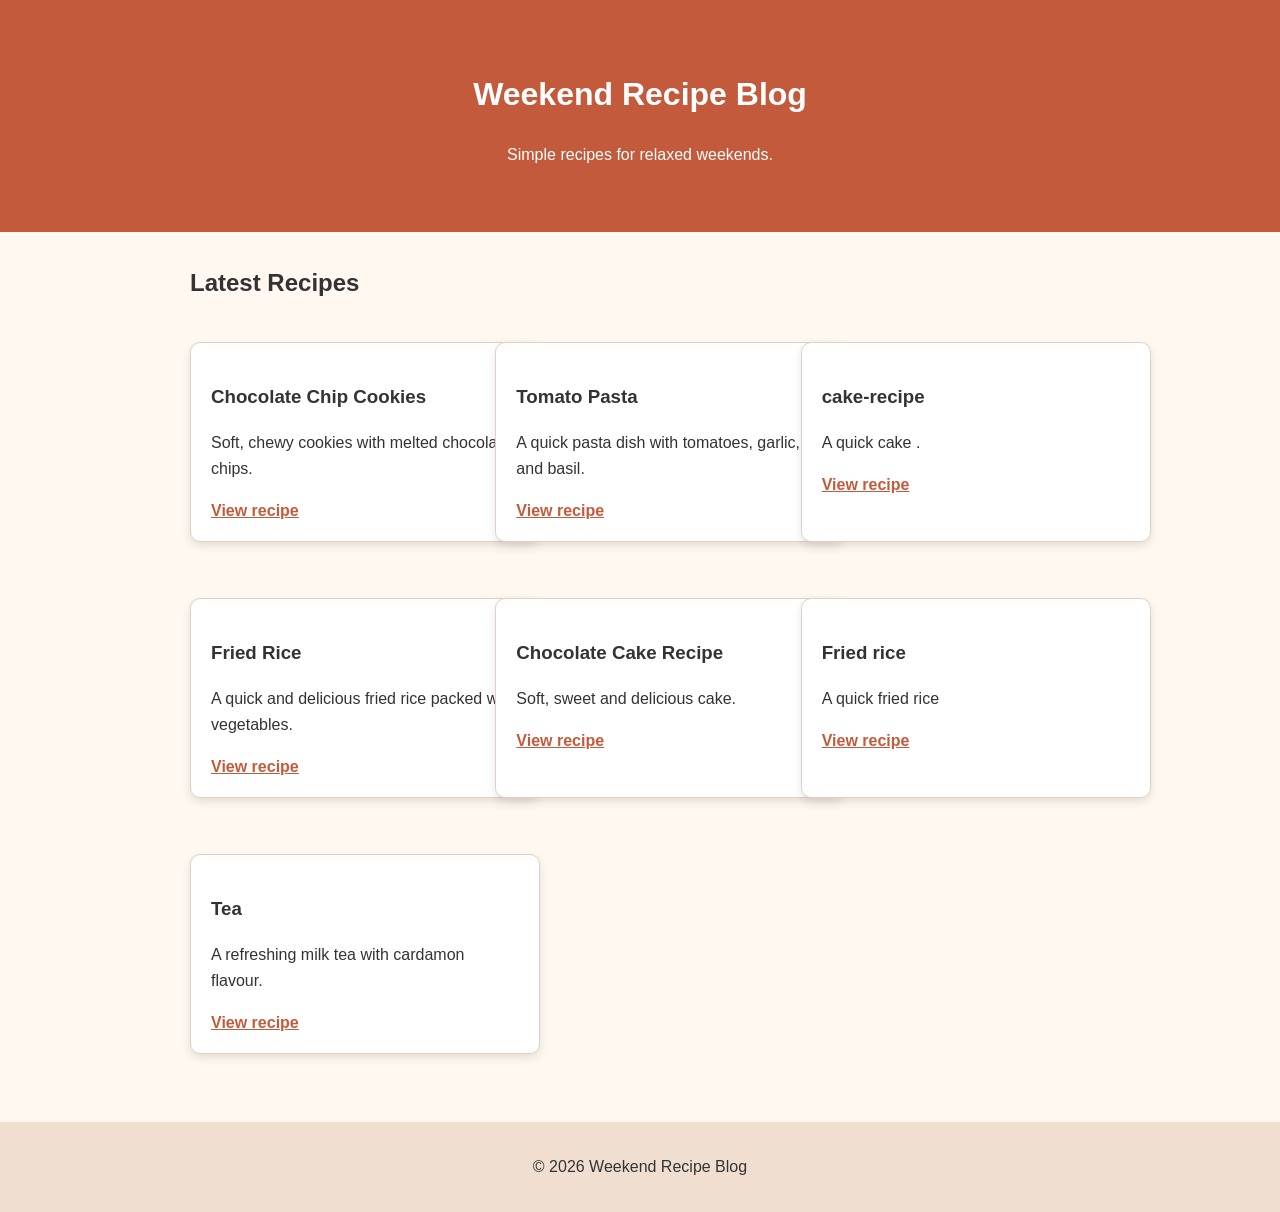
<file: index.html>
<!DOCTYPE html>
<html lang="en">
<head>
  <meta charset="UTF-8">
  <meta name="viewport" content="width=device-width, initial-scale=1.0">
  <title>Weekend Recipe Blog</title>
  <link rel="stylesheet" href="styles.css">
</head>
<body>
  <header>
    <h1>Weekend Recipe Blog</h1>
    <p>Simple recipes for relaxed weekends.</p>
  </header>

  <main>
    <h2>Latest Recipes</h2>

    <section class="recipe-list">
      <article class="recipe-card">
        <h3>Chocolate Chip Cookies</h3>
        <p>Soft, chewy cookies with melted chocolate chips.</p>
        <a href="recipes/chocolate-chip-cookies.html">View recipe</a>
      </article>

      <article class="recipe-card">
        <h3>Tomato Pasta</h3>
        <p>A quick pasta dish with tomatoes, garlic, and basil.</p>
        <a href="recipes/tomato-pasta.html">View recipe</a>
      </article>

      <article class="recipe-card">
        <h3>cake-recipe</h3>
        <p>A quick cake .</p>
        <a href="recipes/cake.html">View recipe</a>
       </article>
       
      <article class="recipe-card">
        <h3>Fried Rice</h3>
        <p>A quick and delicious fried rice packed with vegetables.</p>
        <a href="recipes/fried-rice.html">View recipe</a>
      </article>

     <article class="recipe-card">
        <h3>Chocolate Cake Recipe</h3>
        <p>Soft, sweet and delicious cake.</p>
        <a href="recipes/chocolate-chip-cookies.html">View recipe</a>
      </article>
      </article>
      <article class="recipe-card">
        <h3>Fried rice</h3>
        <p>A quick fried rice</p>
        <a href="recipes/fried-rice.html">View recipe</a>
      </article>


      <article class="recipe-card">
        <h3>Tea</h3>
        <p>A refreshing milk tea with cardamon flavour.</p>
        <a href="recipes/tea.html">View recipe</a>
      </article>
    </section>
  </main>

  <footer>
    <p>&copy; 2026 Weekend Recipe Blog</p>
  </footer>
</body>
</html>
</file>
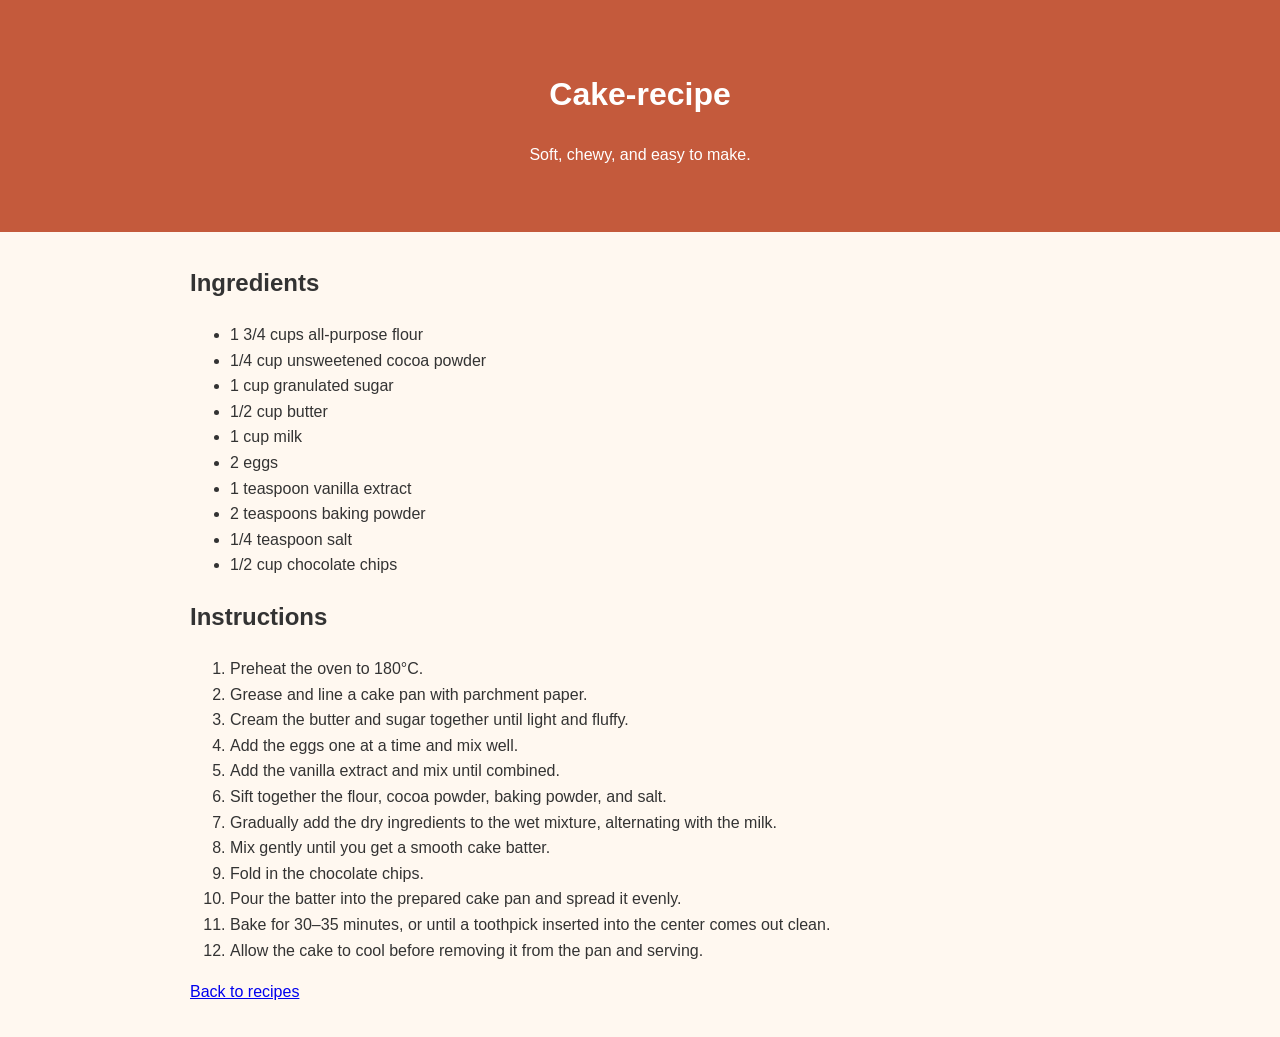
<file: recipes/cake.html>
<!DOCTYPE html>
<html lang="en">
<head>
  <meta charset="UTF-8">
  <meta name="viewport" content="width=device-width, initial-scale=1.0">
  <title>Chocolate Chip Cookies</title>
  <link rel="stylesheet" href="../styles.css">
</head>
<body>
  <header>
    <h1>Cake-recipe</h1>
    <p>Soft, chewy, and easy to make.</p>
  </header>

  <main>
    <h2>Ingredients</h2>

   <ul>
  <li>1 3/4 cups all-purpose flour</li>
  <li>1/4 cup unsweetened cocoa powder</li>
  <li>1 cup granulated sugar</li>
  <li>1/2 cup butter</li>
  <li>1 cup milk</li>
  <li>2 eggs</li>
  <li>1 teaspoon vanilla extract</li>
  <li>2 teaspoons baking powder</li>
  <li>1/4 teaspoon salt</li>
  <li>1/2 cup chocolate chips</li>
</ul>


    <h2>Instructions</h2>
<ol>
  <li>Preheat the oven to 180°C.</li>
  <li>Grease and line a cake pan with parchment paper.</li>
  <li>Cream the butter and sugar together until light and fluffy.</li>
  <li>Add the eggs one at a time and mix well.</li>
  <li>Add the vanilla extract and mix until combined.</li>
  <li>Sift together the flour, cocoa powder, baking powder, and salt.</li>
  <li>Gradually add the dry ingredients to the wet mixture, alternating with the milk.</li>
  <li>Mix gently until you get a smooth cake batter.</li>
  <li>Fold in the chocolate chips.</li>
  <li>Pour the batter into the prepared cake pan and spread it evenly.</li>
  <li>Bake for 30–35 minutes, or until a toothpick inserted into the center comes out clean.</li>
  <li>Allow the cake to cool before removing it from the pan and serving.</li>
</ol>


    <p><a href="../index.html">Back to recipes</a></p>
  </main>
</body>
</html>
</file>
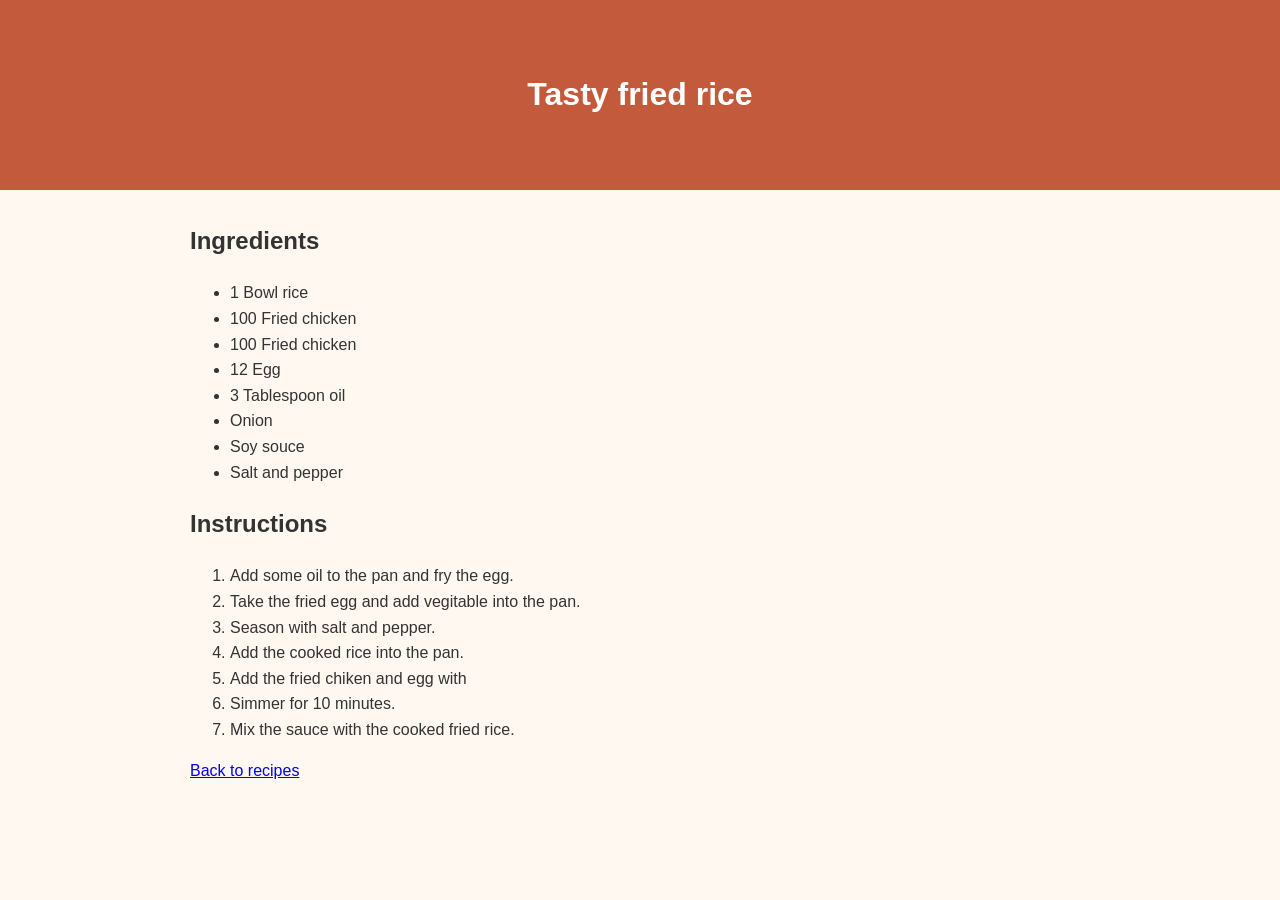
<file: recipes/fried-rice.html>
<!DOCTYPE html>
<html lang="en">
<head>
  <meta charset="UTF-8">
  <meta name="viewport" content="width=device-width, initial-scale=1.0">
  <title>Fried Rice</title>
  <link rel="stylesheet" href="../styles.css">
</head>
<body>
  <header>
    <h1>Tasty fried rice</h1>
    <p></p>
  </header>

  <main>
    <h2>Ingredients</h2>

    <ul>
      <li>1 Bowl rice</li>
      <li>100 Fried chicken</li>
      <li>100 Fried chicken</li>
      <li>12 Egg</li>
      <li>3 Tablespoon oil</li>
      <li>Onion</li>
      <li>Soy souce</li>
      <li>Salt and pepper</li>
    </ul>

    <h2>Instructions</h2>

    <ol>
      <li>Add some oil to the pan and fry the egg.</li>
      <li>Take the fried egg and add vegitable into the pan.</li>
      <li>Season with salt and pepper.</li>
      <li>Add the cooked rice into the pan.</li>
      <li>Add the fried chiken and egg with </li>
      <li>Simmer for 10 minutes.</li>
      <li>Mix the sauce with the cooked fried rice.</li>
    </ol>

    <p><a href="../index.html">Back to recipes</a></p>
  </main>
</body>
</html>
</file>
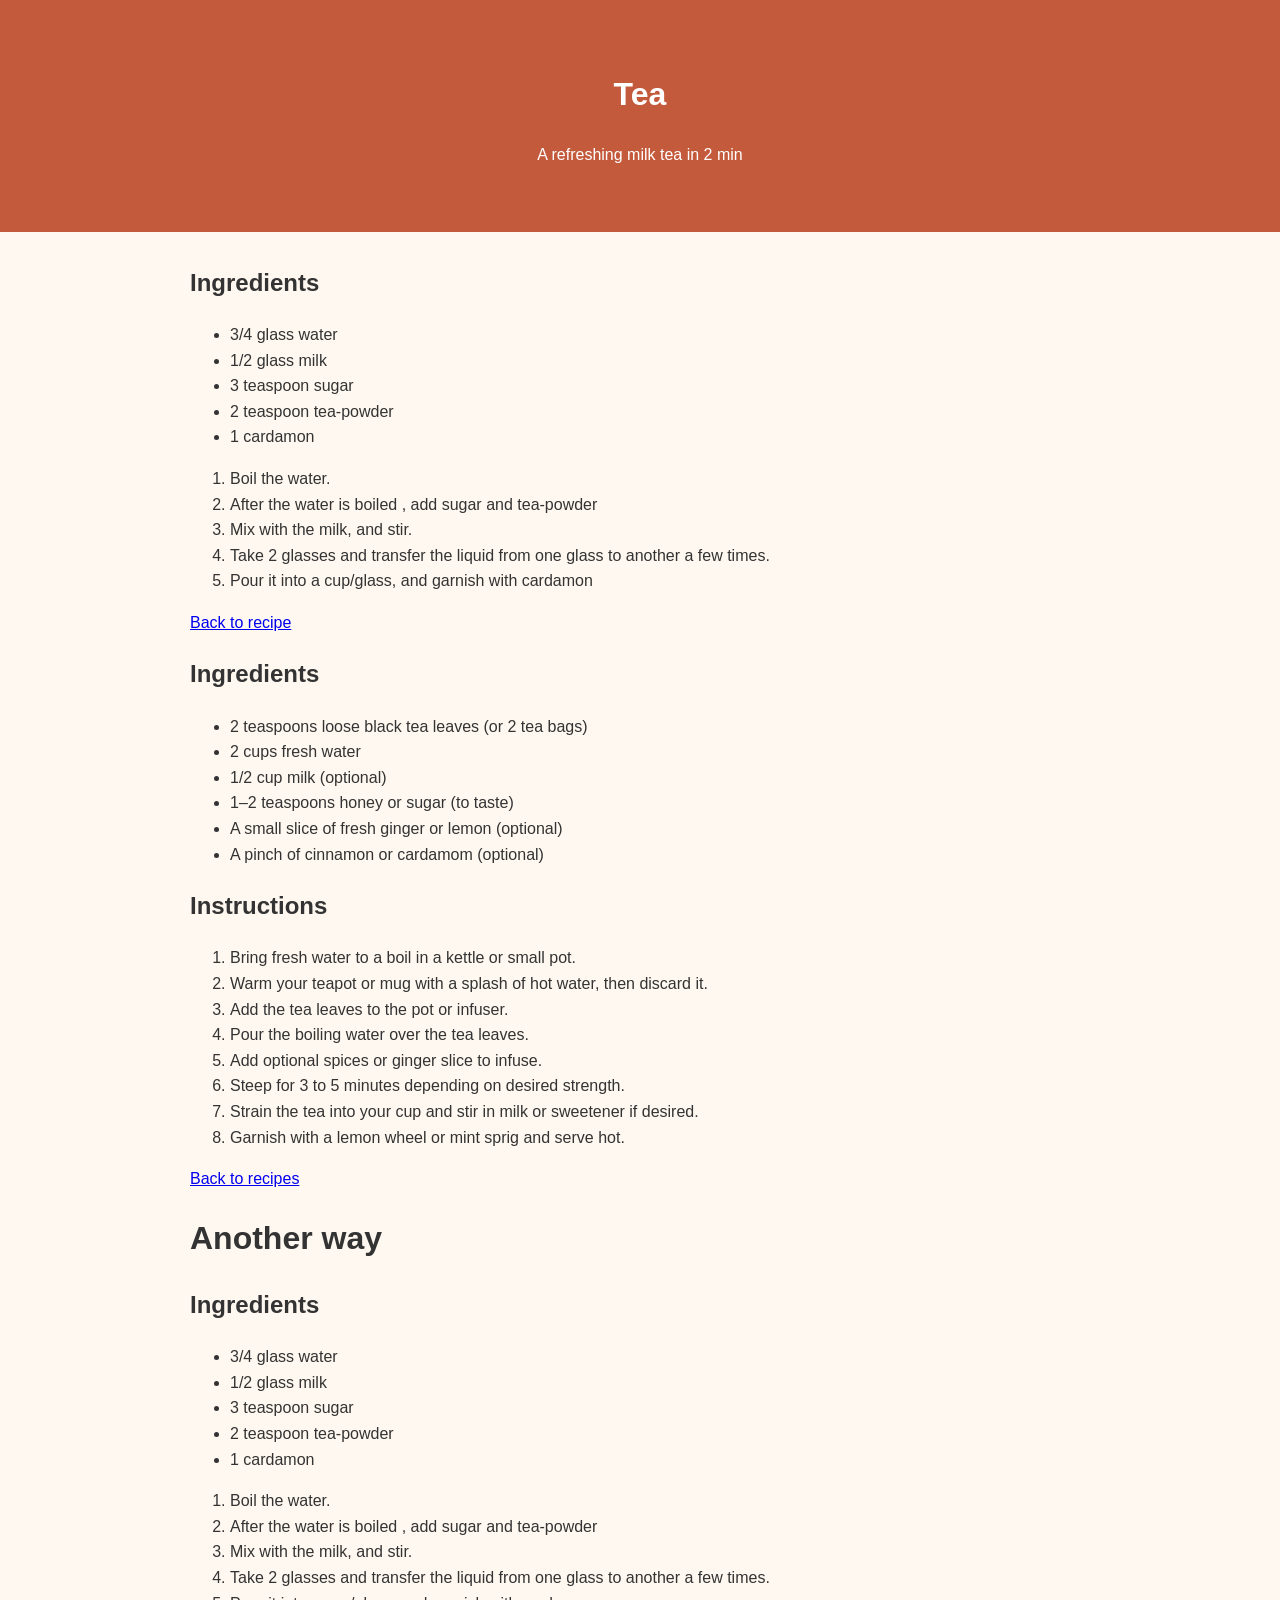
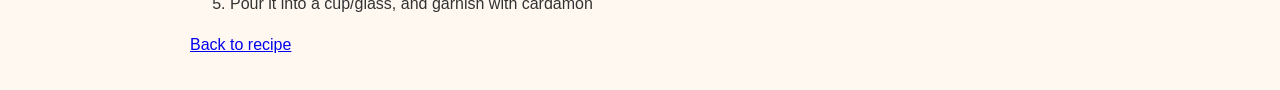
<file: recipes/tea.html>
<!DOCTYPE html>
<html lang="en">
<head>
  <meta charset="UTF-8">
  <meta name="viewport" content="width=device-width, initial-scale=1.0">
  <title>Flavoured Tea</title>
  <link rel="stylesheet" href="../styles.css">
</head>
<body>
    <header>
        <h1>Tea</h1>
        <p>A refreshing milk tea in 2 min</p>
    </header>

    <main>
      <div>
          <h2>Ingredients</h2>

          <ul>
              <li>3/4 glass water</li>
              <li>1/2 glass milk</li>
              <li>3 teaspoon sugar</li>
              <li>2 teaspoon tea-powder</li>
              <li>1 cardamon</li>
          </ul>

          <ol>
              <li>Boil the water.</li>
              <li>After the water is boiled , add sugar and tea-powder</li>
              <li>Mix with the milk, and stir.</li>
              <li>Take 2 glasses and transfer the liquid from one glass to another a few times.</li>
              <li>Pour it into a cup/glass, and garnish with cardamon</li>
          </ol>

          <p><a href="../index.html">Back to recipe</a></p>
      </div>
      
      <div>

    <h2>Ingredients</h2>

<ul>
  <li>2 teaspoons loose black tea leaves (or 2 tea bags)</li>
  <li>2 cups fresh water</li>
  <li>1/2 cup milk (optional)</li>
  <li>1–2 teaspoons honey or sugar (to taste)</li>
  <li>A small slice of fresh ginger or lemon (optional)</li>
  <li>A pinch of cinnamon or cardamom (optional)</li>
</ul>

<h2>Instructions</h2>

<ol>
  <li>Bring fresh water to a boil in a kettle or small pot.</li>
  <li>Warm your teapot or mug with a splash of hot water, then discard it.</li>
  <li>Add the tea leaves to the pot or infuser.</li>
  <li>Pour the boiling water over the tea leaves.</li>
  <li>Add optional spices or ginger slice to infuse.</li>
  <li>Steep for 3 to 5 minutes depending on desired strength.</li>
  <li>Strain the tea into your cup and stir in milk or sweetener if desired.</li>
  <li>Garnish with a lemon wheel or mint sprig and serve hot.</li>
</ol>
    <p><a href="../index.html">Back to recipes</a></p>
   </div>

   <h1>Another way</h1>
    <div>
          <h2>Ingredients</h2>

          <ul>
              <li>3/4 glass water</li>
              <li>1/2 glass milk</li>
              <li>3 teaspoon sugar</li>
              <li>2 teaspoon tea-powder</li>
              <li>1 cardamon</li>
          </ul>

          <ol>
              <li>Boil the water.</li>
              <li>After the water is boiled , add sugar and tea-powder</li>
              <li>Mix with the milk, and stir.</li>
              <li>Take 2 glasses and transfer the liquid from one glass to another a few times.</li>
              <li>Pour it into a cup/glass, and garnish with cardamon</li>
          </ol>

          <p><a href="../index.html">Back to recipe</a></p>
      </div>
      
      <div>
  </main>

</body>
</html>
</file>
<file: styles.css>
body {
  margin: 0;
  font-family: Arial, sans-serif;
  line-height: 1.6;
  color: #333;
  background: #fff8f0;
}

header {
  padding: 3rem 1rem;
  text-align: center;
  color: white;
  background: #c45a3c;
}

main {
  max-width: 900px;
  margin: 2rem auto;
  padding: 0 1rem;
}

.recipe-list {
  display: grid;
  grid-template-columns: repeat(auto-fit, minmax(250px, 1fr));
  gap: 1rem;
}

.recipe-card {
  width: 350px;
  height: 200px;
  padding: 20px;
  margin: 20px auto;
  box-sizing: border-box;
  border-radius: 10px;
  background: white;
  border: 1px solid #e0d0c5;
  box-shadow: 0 4px 10px rgba(0, 0, 0, 0.1);
}

.recipe-card a {
  color: #c45a3c;
  font-weight: bold;
}

footer {
  margin-top: 3rem;
  padding: 1rem;
  text-align: center;
  background: #f0dfd1;
}
</file>
